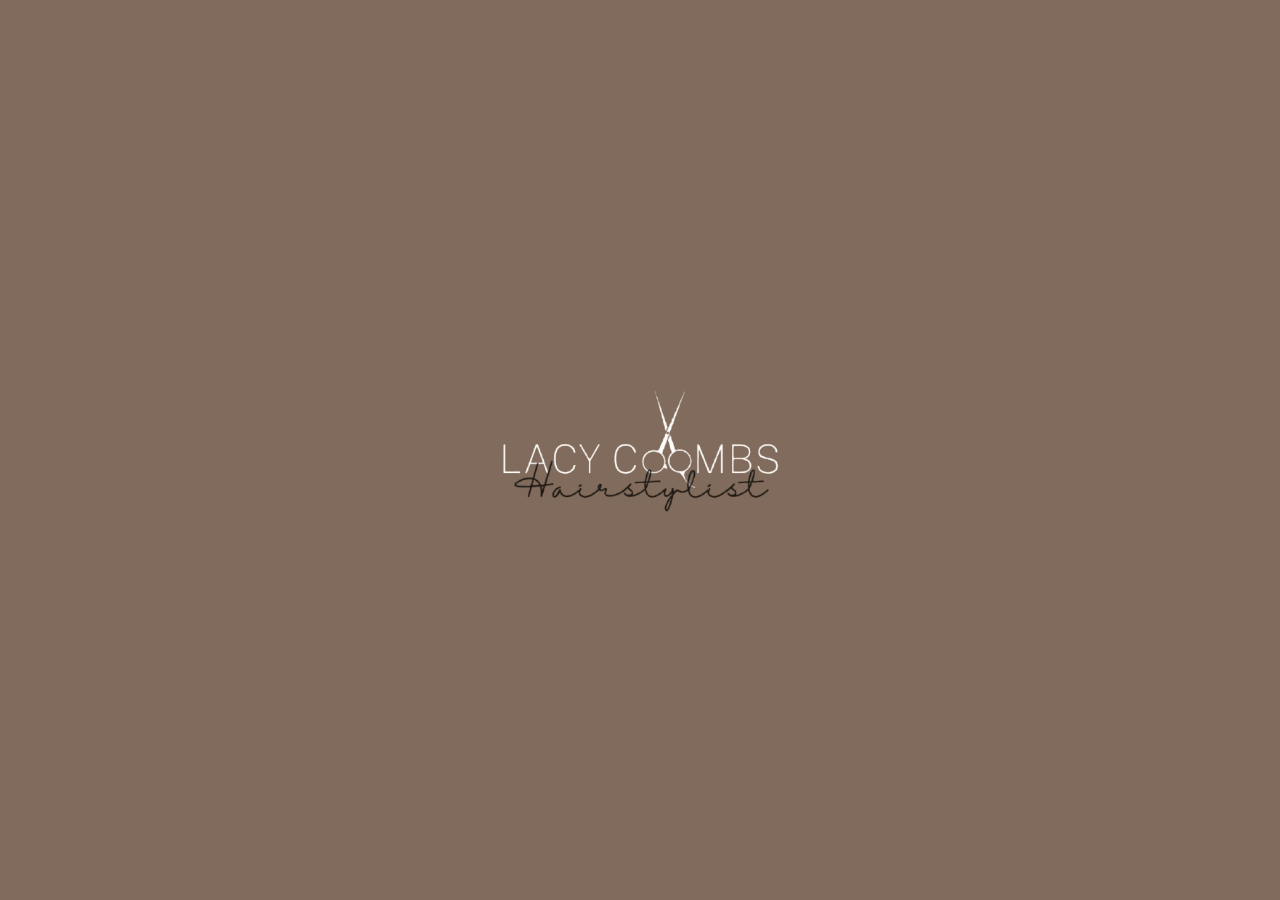
<file: index.html>
<!DOCTYPE html>
<html lang="en">

<head>
  <meta charset="UTF-8">
  <meta name="viewport" content="width=device-width, initial-scale=1.0">

  <title>Lacy Coombs Hairstylist</title>

  <link rel="preconnect" href="https://fonts.googleapis.com">
  <link rel="preconnect" href="https://fonts.gstatic.com" crossorigin>
  <link href="https://fonts.googleapis.com/css2?family=Montserrat:ital,wght@0,100..900;1,100..900&display=swap" rel="stylesheet">

  <link rel="stylesheet" href="styles/globals.css">
</head>

<body>
  <img src="images/logo.png" alt="">
  <!-- <h1>WORK IN PROGRESS</h1> -->
</body>

</html>
</file>
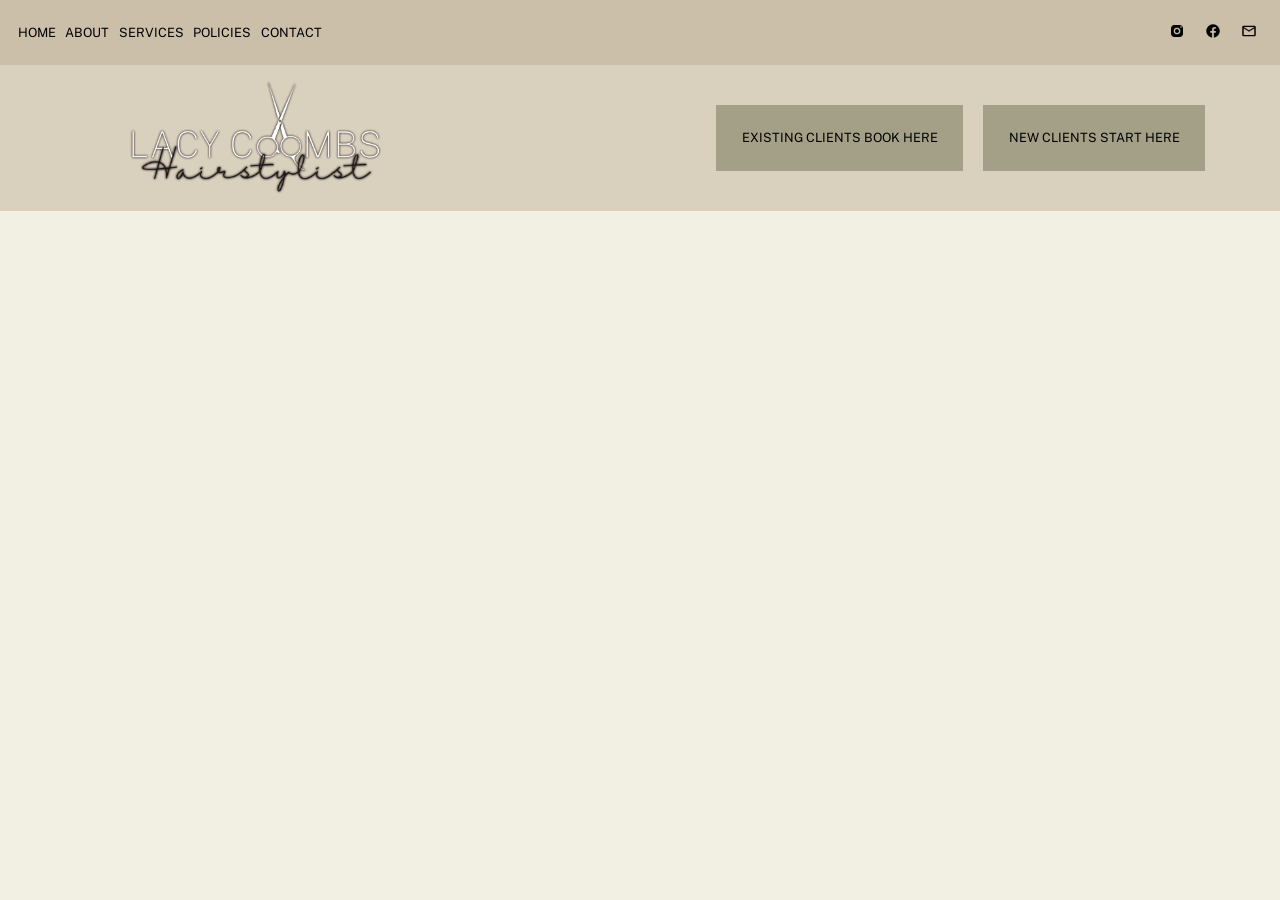
<file: about/index.html>
<!DOCTYPE html>
<html lang="en">

<head>
    <meta charset="UTF-8">
    <meta http-equiv="X-UA-Compatible" content="IE=edge">
    <meta name="viewport" content="width=device-width, initial-scale=1.0">
    <title>Lacy Coombs Hairstylist</title>

    <link rel="stylesheet" href="../assets/css/default.css">
    <link rel="stylesheet" href="../assets/css/header.css">

    <link rel="preconnect" href="https://fonts.googleapis.com">
    <link rel="preconnect" href="https://fonts.gstatic.com" crossorigin>
    <link href="https://fonts.googleapis.com/css2?family=Public+Sans:wght@200&display=swap" rel="stylesheet">
</head>

<body>
    <header>
        <nav>
            <div id="links">
                <a href="../index.html">HOME</a>
                <a href=".index.html">ABOUT</a>
                <a href="../services/index.html">SERVICES</a>
                <a href="../policies/index.html">POLICIES</a>
                <a href="../contact/index.html">CONTACT</a>
            </div>
            <div id="social">
                <a href="https://www.instagram.com/lacycoombshairstylist/"><img src="../assets/icons/instagram.png"
                        alt=""></a>
                <a href="https://www.facebook.com/hairbylacycoombs"><img src="../assets/icons/facebook.png" alt=""></a>
                <a href="mailto:lacycoombshairstylist@gmail.com"><img src="../assets/icons/mail.png" alt=""></a>
            </div>
        </nav>
        <div id="logo">
            <img src="../assets/photos/logo.png" alt="LOGO">
        </div>
        <div id="book">
            <a href="#">EXISTING CLIENTS BOOK HERE</a>
            <a href="#">NEW CLIENTS START HERE</a>
        </div>
    </header>

    <footer>
        <div id="hours"></div>
        <div id="location"></div>
        <div id="contact"></div>
    </footer>
</body>

</html>
</file>
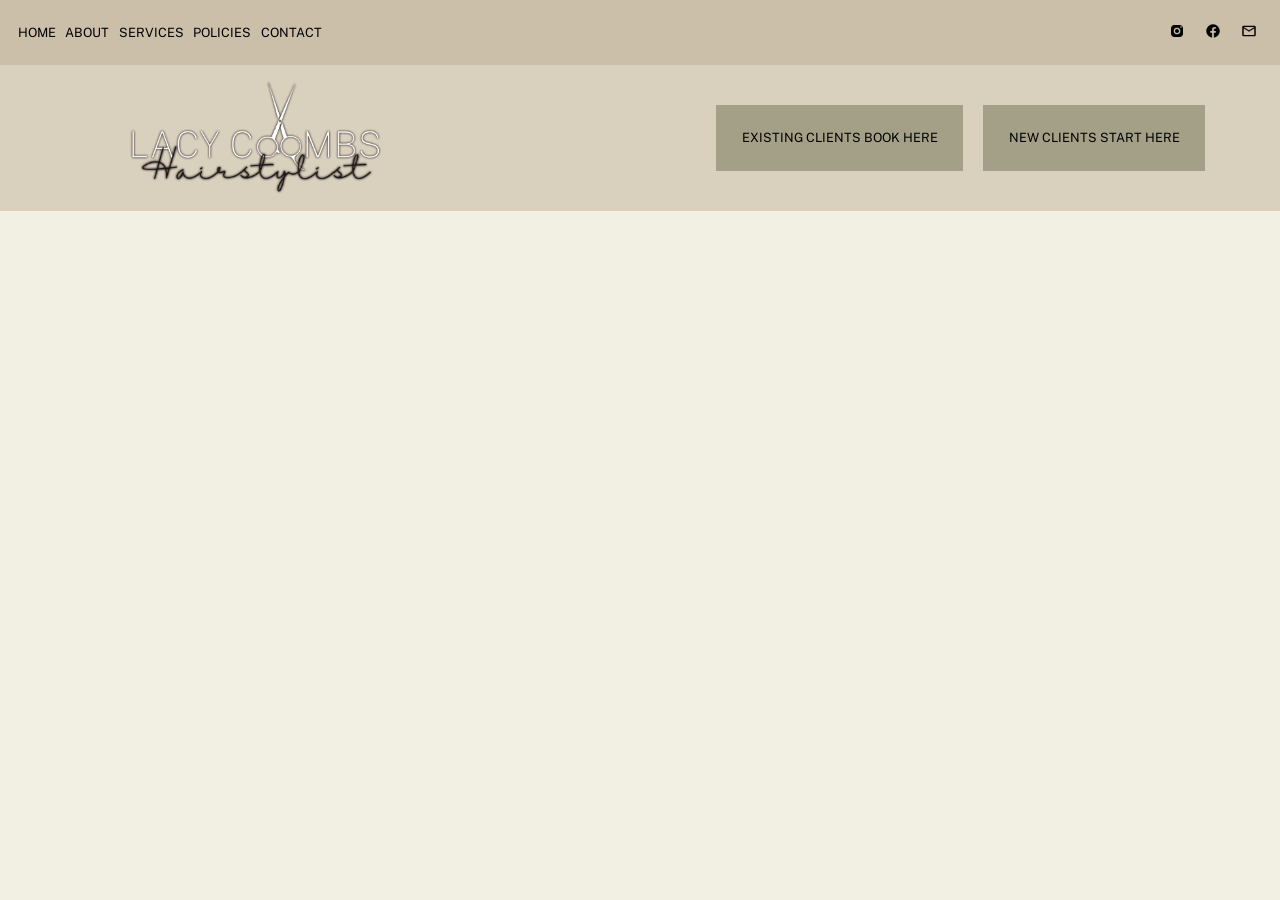
<file: contact/index.html>
<!DOCTYPE html>
<html lang="en">

<head>
    <meta charset="UTF-8">
    <meta http-equiv="X-UA-Compatible" content="IE=edge">
    <meta name="viewport" content="width=device-width, initial-scale=1.0">
    <title>Lacy Coombs Hairstylist</title>

    <link rel="stylesheet" href="../assets/css/default.css">
    <link rel="stylesheet" href="../assets/css/header.css">

    <link rel="preconnect" href="https://fonts.googleapis.com">
    <link rel="preconnect" href="https://fonts.gstatic.com" crossorigin>
    <link href="https://fonts.googleapis.com/css2?family=Public+Sans:wght@200&display=swap" rel="stylesheet">
</head>

<body>
    <header>
        <nav>
            <div id="links">
                <a href="../index.html">HOME</a>
                <a href="../about/index.html">ABOUT</a>
                <a href="../services/index.html">SERVICES</a>
                <a href="../policies/index.html">POLICIES</a>
                <a href="./index.html">CONTACT</a>
            </div>
            <div id="social">
                <a href="https://www.instagram.com/lacycoombshairstylist/"><img src="../assets/icons/instagram.png"
                        alt=""></a>
                <a href="https://www.facebook.com/hairbylacycoombs"><img src="../assets/icons/facebook.png" alt=""></a>
                <a href="mailto:lacycoombshairstylist@gmail.com"><img src="../assets/icons/mail.png" alt=""></a>
            </div>
        </nav>
        <div id="logo">
            <img src="../assets/photos/logo.png" alt="LOGO">
        </div>
        <div id="book">
            <a href="#">EXISTING CLIENTS BOOK HERE</a>
            <a href="#">NEW CLIENTS START HERE</a>
        </div>
    </header>

    <footer>
        <div id="hours"></div>
        <div id="location"></div>
        <div id="contact"></div>
    </footer>
</body>

</html>
</file>
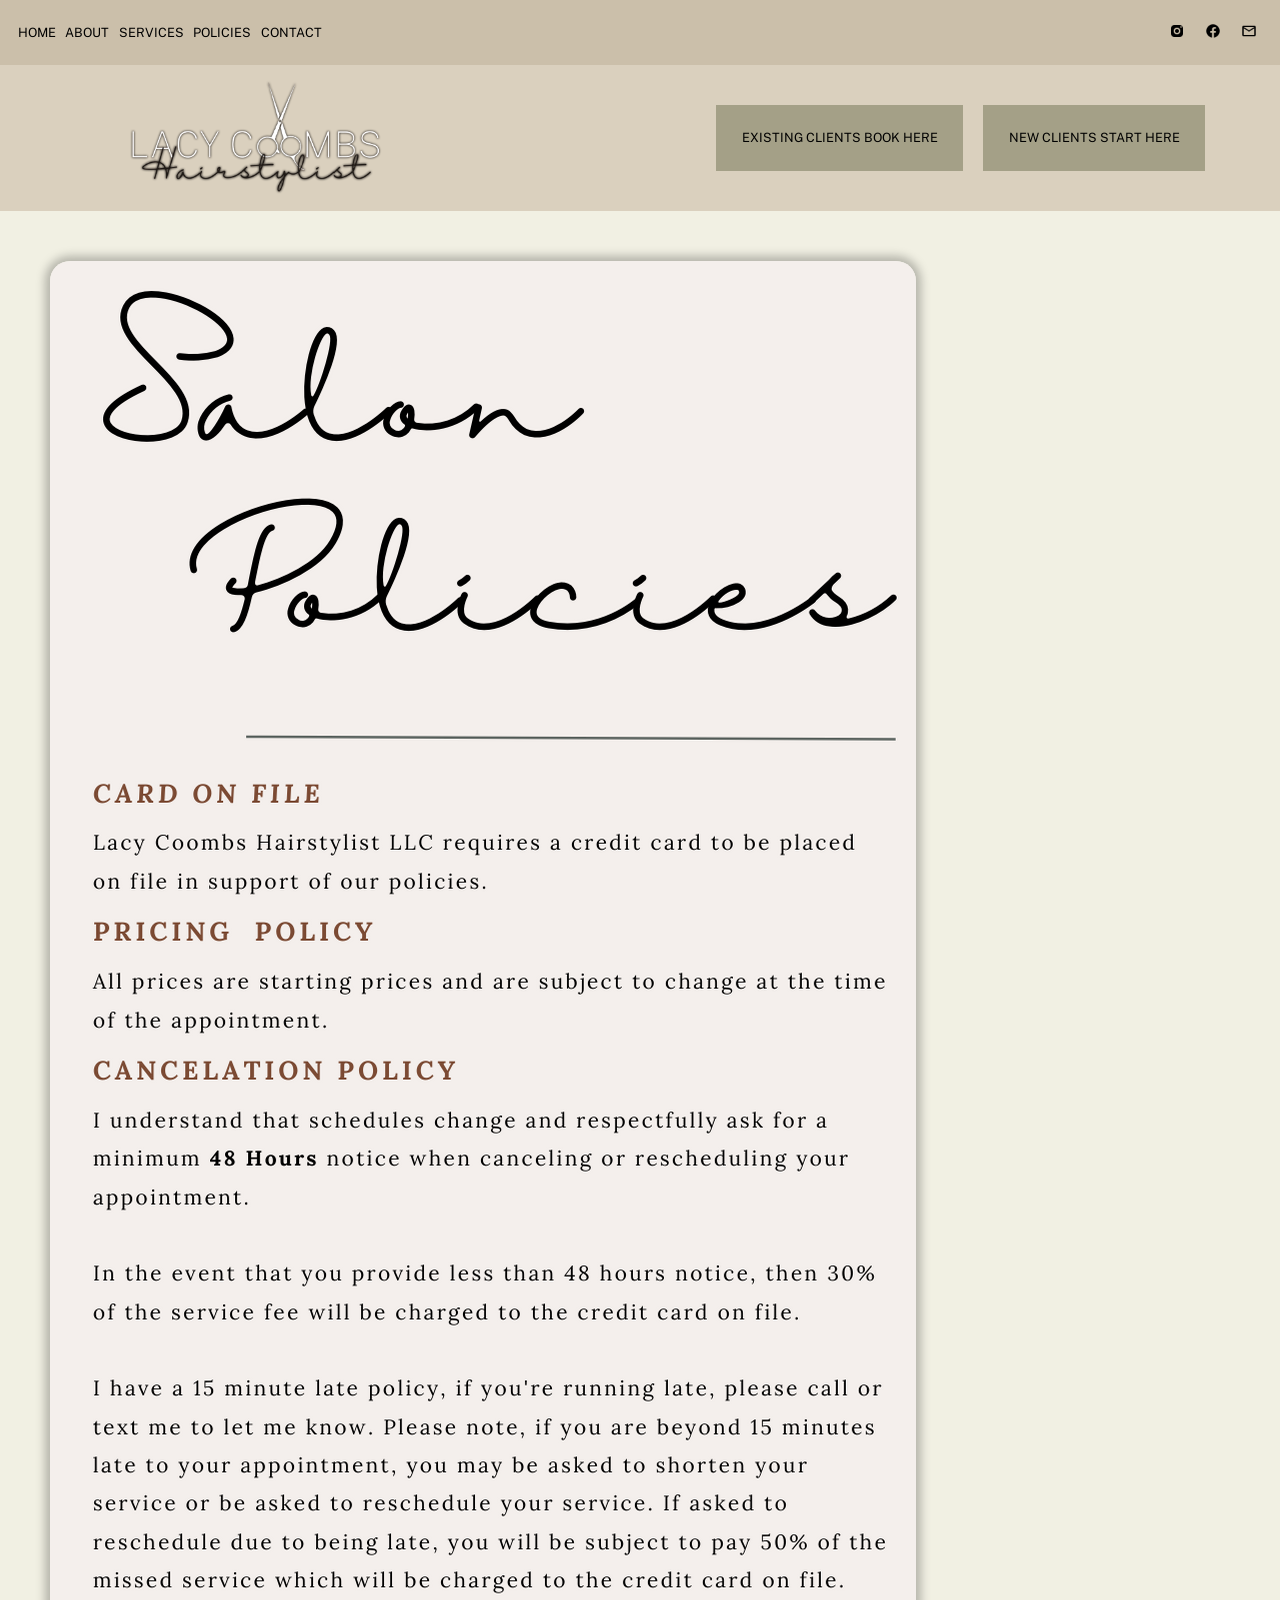
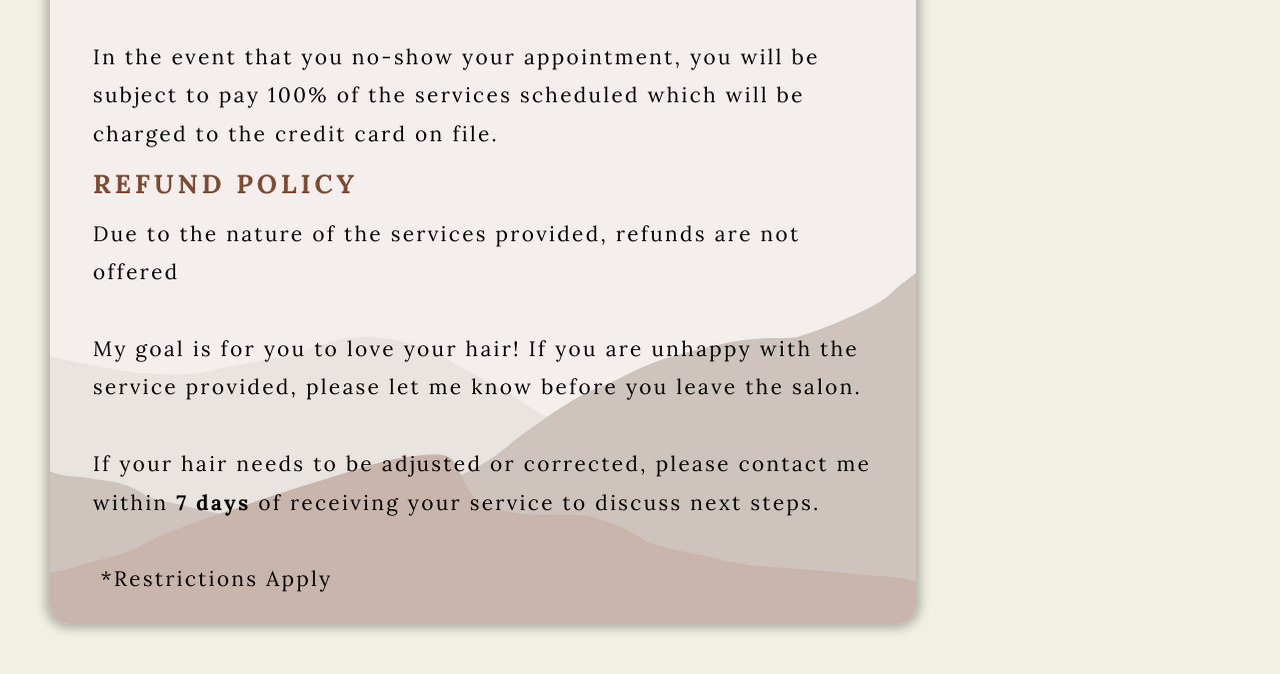
<file: policies/index.html>
<!DOCTYPE html>
<html lang="en">

<head>
    <meta charset="UTF-8">
    <meta http-equiv="X-UA-Compatible" content="IE=edge">
    <meta name="viewport" content="width=device-width, initial-scale=1.0">
    <title>Lacy Coombs Hairstylist</title>

    <link rel="stylesheet" href="../assets/css/default.css">
    <link rel="stylesheet" href="../assets/css/header.css">

    <link rel="stylesheet" href="style.css">

    <link rel="preconnect" href="https://fonts.googleapis.com">
    <link rel="preconnect" href="https://fonts.gstatic.com" crossorigin>
    <link href="https://fonts.googleapis.com/css2?family=Public+Sans:wght@200&display=swap" rel="stylesheet">
</head>

<body>
    <header>
        <nav>
            <div id="links">
                <a href="../index.html">HOME</a>
                <a href="../about/index.html">ABOUT</a>
                <a href="../services/index.html">SERVICES</a>
                <a href="./index.html">POLICIES</a>
                <a href="../contact/index.html">CONTACT</a>
            </div>
            <div id="social">
                <a href="https://www.instagram.com/lacycoombshairstylist/"><img src="../assets/icons/instagram.png"
                        alt=""></a>
                <a href="https://www.facebook.com/hairbylacycoombs"><img src="../assets/icons/facebook.png" alt=""></a>
                <a href="mailto:lacycoombshairstylist@gmail.com"><img src="../assets/icons/mail.png" alt=""></a>
            </div>
        </nav>
        <div id="logo">
            <img src="../assets/photos/logo.png" alt="LOGO">
        </div>
        <div id="book">
            <a href="#">EXISTING CLIENTS BOOK HERE</a>
            <a href="#">NEW CLIENTS START HERE</a>
        </div>
    </header>

    <section>
        <img id="policies" src="../assets/photos/policies.png" alt="">
    </section>

    <footer>
        <div id="hours"></div>
        <div id="location"></div>
        <div id="contact"></div>
    </footer>
</body>

</html>
</file>
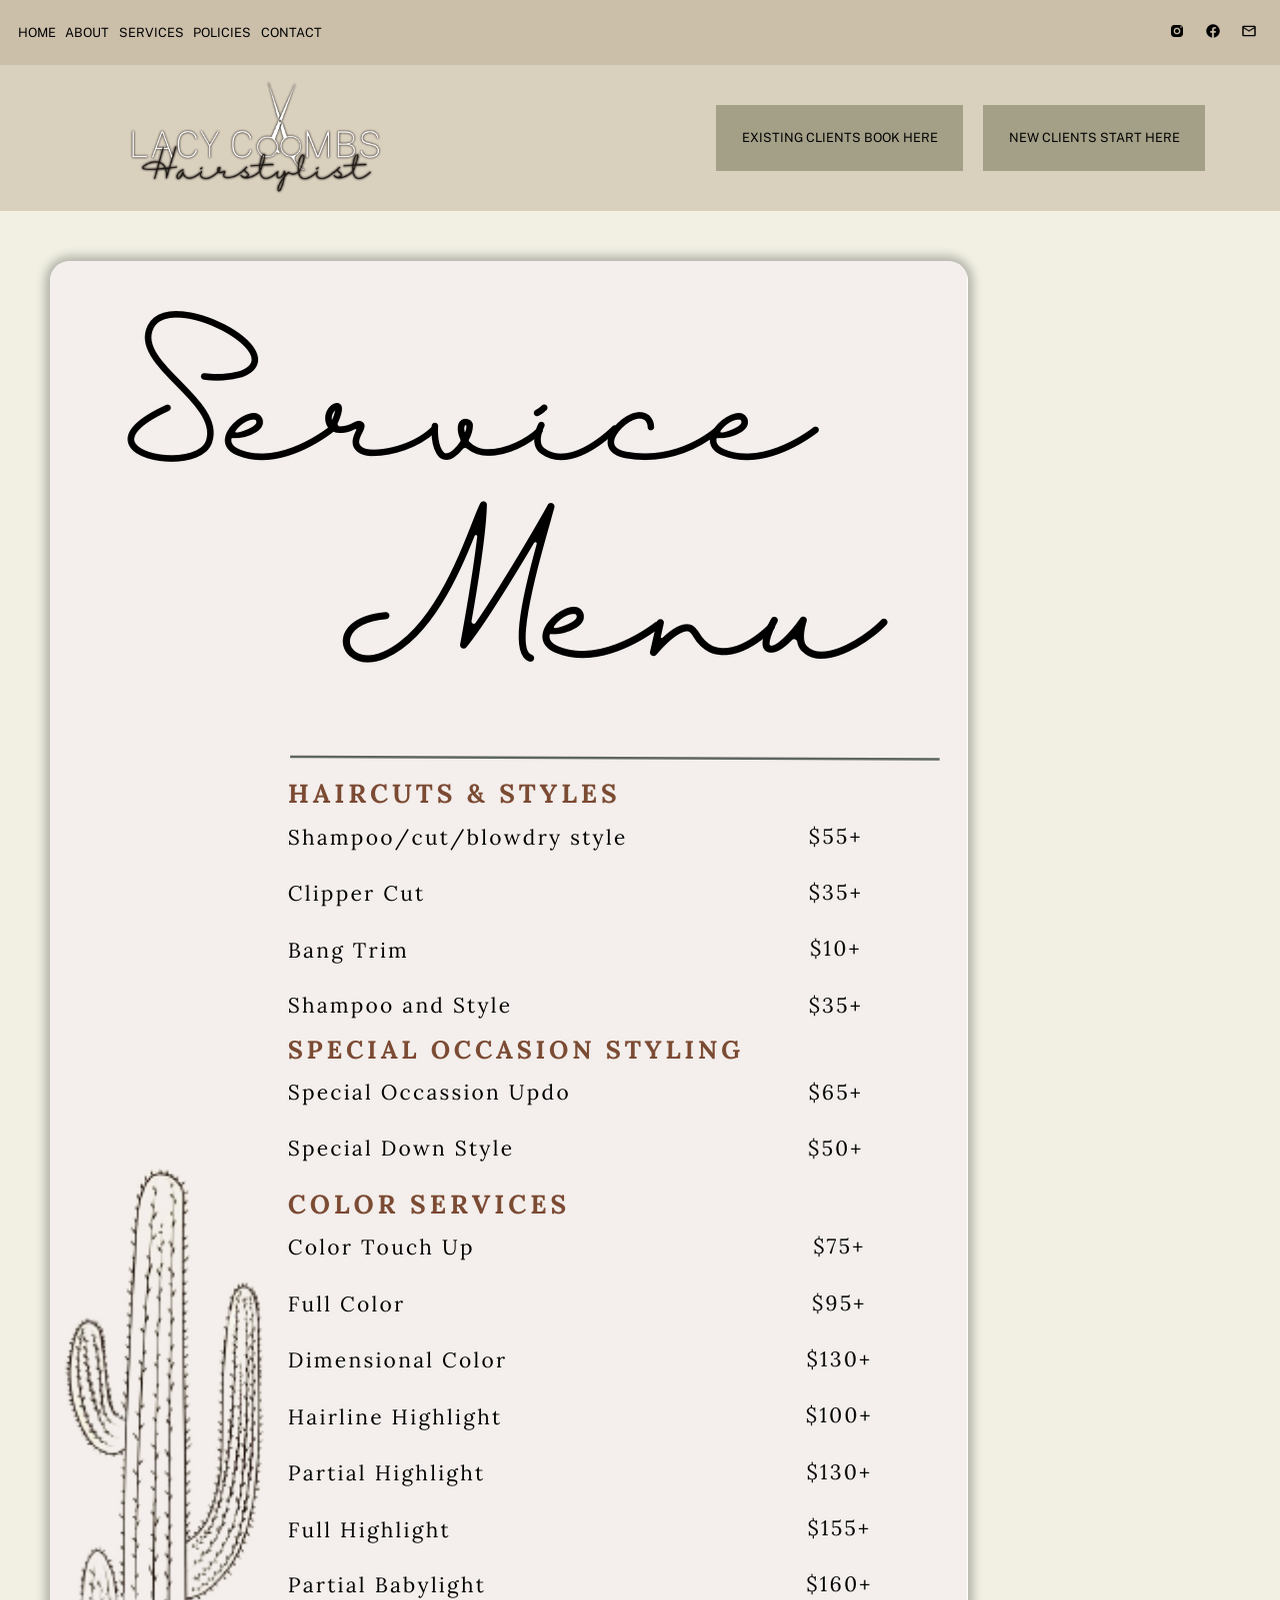
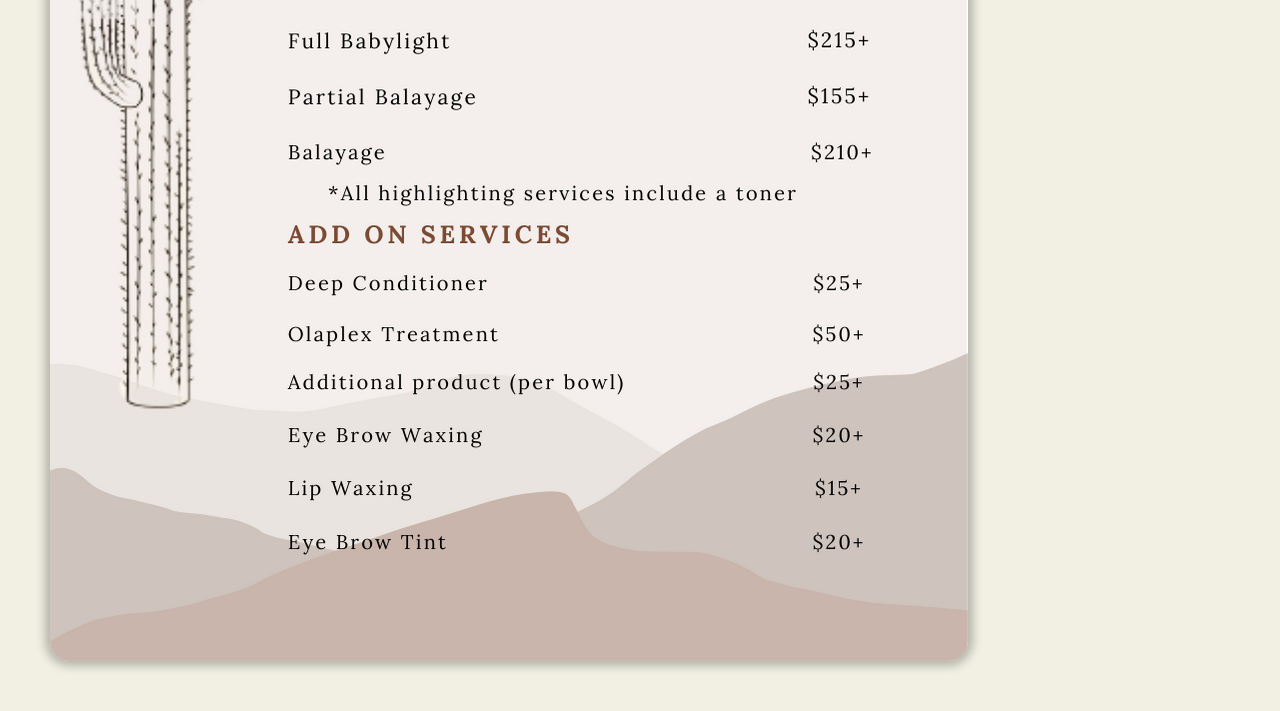
<file: services/index.html>
<!DOCTYPE html>
<html lang="en">

<head>
    <meta charset="UTF-8">
    <meta http-equiv="X-UA-Compatible" content="IE=edge">
    <meta name="viewport" content="width=device-width, initial-scale=1.0">
    <title>Lacy Coombs Hairstylist</title>

    <link rel="stylesheet" href="../assets/css/default.css">
    <link rel="stylesheet" href="../assets/css/header.css">

    <link rel="stylesheet" href="style.css">

    <link rel="preconnect" href="https://fonts.googleapis.com">
    <link rel="preconnect" href="https://fonts.gstatic.com" crossorigin>
    <link href="https://fonts.googleapis.com/css2?family=Public+Sans:wght@200&display=swap" rel="stylesheet">
</head>

<body>
    <header>
        <nav>
            <div id="links">
                <a href="../index.html">HOME</a>
                <a href="../about/index.html">ABOUT</a>
                <a href=".index.html">SERVICES</a>
                <a href="../policies/index.html">POLICIES</a>
                <a href="../contact/index.html">CONTACT</a>
            </div>
            <div id="social">
                <a href="https://www.instagram.com/lacycoombshairstylist/"><img src="../assets/icons/instagram.png"
                        alt=""></a>
                <a href="https://www.facebook.com/hairbylacycoombs"><img src="../assets/icons/facebook.png" alt=""></a>
                <a href="mailto:lacycoombshairstylist@gmail.com"><img src="../assets/icons/mail.png" alt=""></a>
            </div>
        </nav>
        <div id="logo">
            <img src="../assets/photos/logo.png" alt="LOGO">
        </div>
        <div id="book">
            <a href="#">EXISTING CLIENTS BOOK HERE</a>
            <a href="#">NEW CLIENTS START HERE</a>
        </div>
    </header>

    <section>
        <img id="services" src="../assets/photos/services.png" alt="">
    </section>

    <footer>
        <div id="hours"></div>
        <div id="location"></div>
        <div id="contact"></div>
    </footer>
</body>

</html>
</file>
<file: styles/globals.css>
* {
  margin: 0;
  padding: 0;
  box-sizing: border-box;
}

body {
  font-family: "Montserrat", sans-serif;
  font-weight: 400;
  font-style: normal;

  background-color: rgb(128, 107, 93);

  width: 100vw;
  height: 100vh;

  display: flex;
  justify-content: center;
  align-items: center;
  flex-direction: column;
}

img {
  width: 30rem;
}

h1 {
  font-weight: 400;
  font-size: 1.5rem;
  color: white;
}
</file>
<file: assets/css/default.css>
* {
    padding: 0;
    margin: 0;
    box-sizing: border-box;

    font-family: 'Public Sans', sans-serif;

    font-size: 1vw;

    text-decoration: none;
    color: black;
}

body {
    background-color: rgba(241, 240, 227, 1);
}
</file>
<file: assets/css/header.css>
header {
    background-color: rgba(218, 208, 190, 1);

    display: grid;

    grid-template-areas:
        'nav nav'
        'logo book';
}

nav {
    grid-area: nav;

    display: grid;
    grid-template-columns: 1fr 3fr;

    padding: 1vw;

    background-color: rgba(203, 191, 170, 1);
}

nav #links {
    display: flex;
    justify-content: space-around;
    align-items: center;
}

nav #links a:hover {
    transition: 0.2s;
    margin: -0.5;
}

nav #social {
    display: flex;
    justify-content: flex-end;
}

nav #social a {
    margin: 10px;
}

nav #social a img {
    width: 1.25vw;
}

#logo {
    grid-area: logo;
    padding: 1vw 10vw;
}

#logo img {
    width: 20vw;
    filter: drop-shadow(0 0 1px rgba(0, 0, 0, 1));
}

#book {
    grid-area: book;
    display: flex;
    justify-content: center;
    align-items: center;
}

#book a {
    padding: 2vw;
    background-color: rgba(164, 160, 135, 1);
    /* margin: 0 30px 0 0; */
    margin: 10px;
}
</file>
<file: policies/style.css>
section {
    display: flex;
}

section #policies {
    border-radius: 20px;
    box-shadow: 0 0 10px 5px rgba(0, 0, 0, 0.25);

    margin: 50px;
}
</file>
<file: services/style.css>
section {
    display: flex;
}

section #services {
    border-radius: 20px;
    box-shadow: 0 0 10px 5px rgba(0, 0, 0, 0.25);

    margin: 50px;
}
</file>
